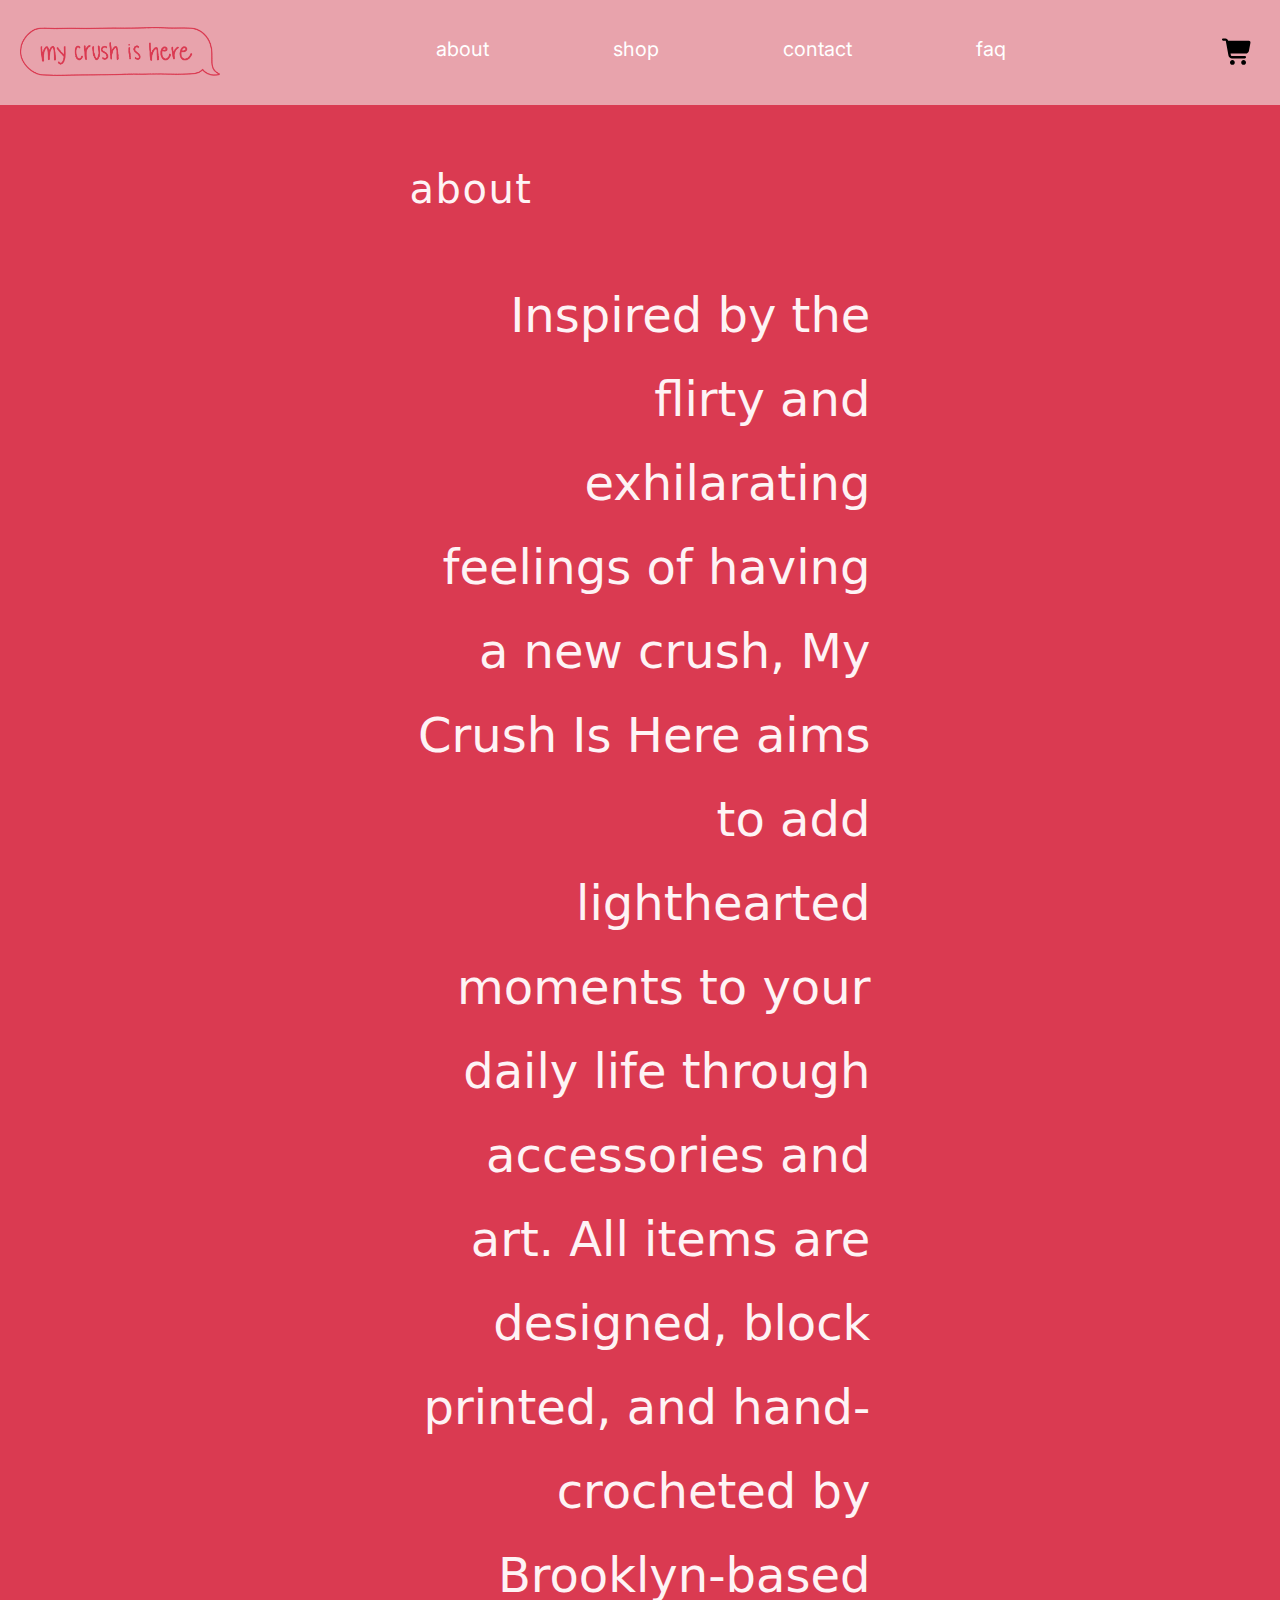
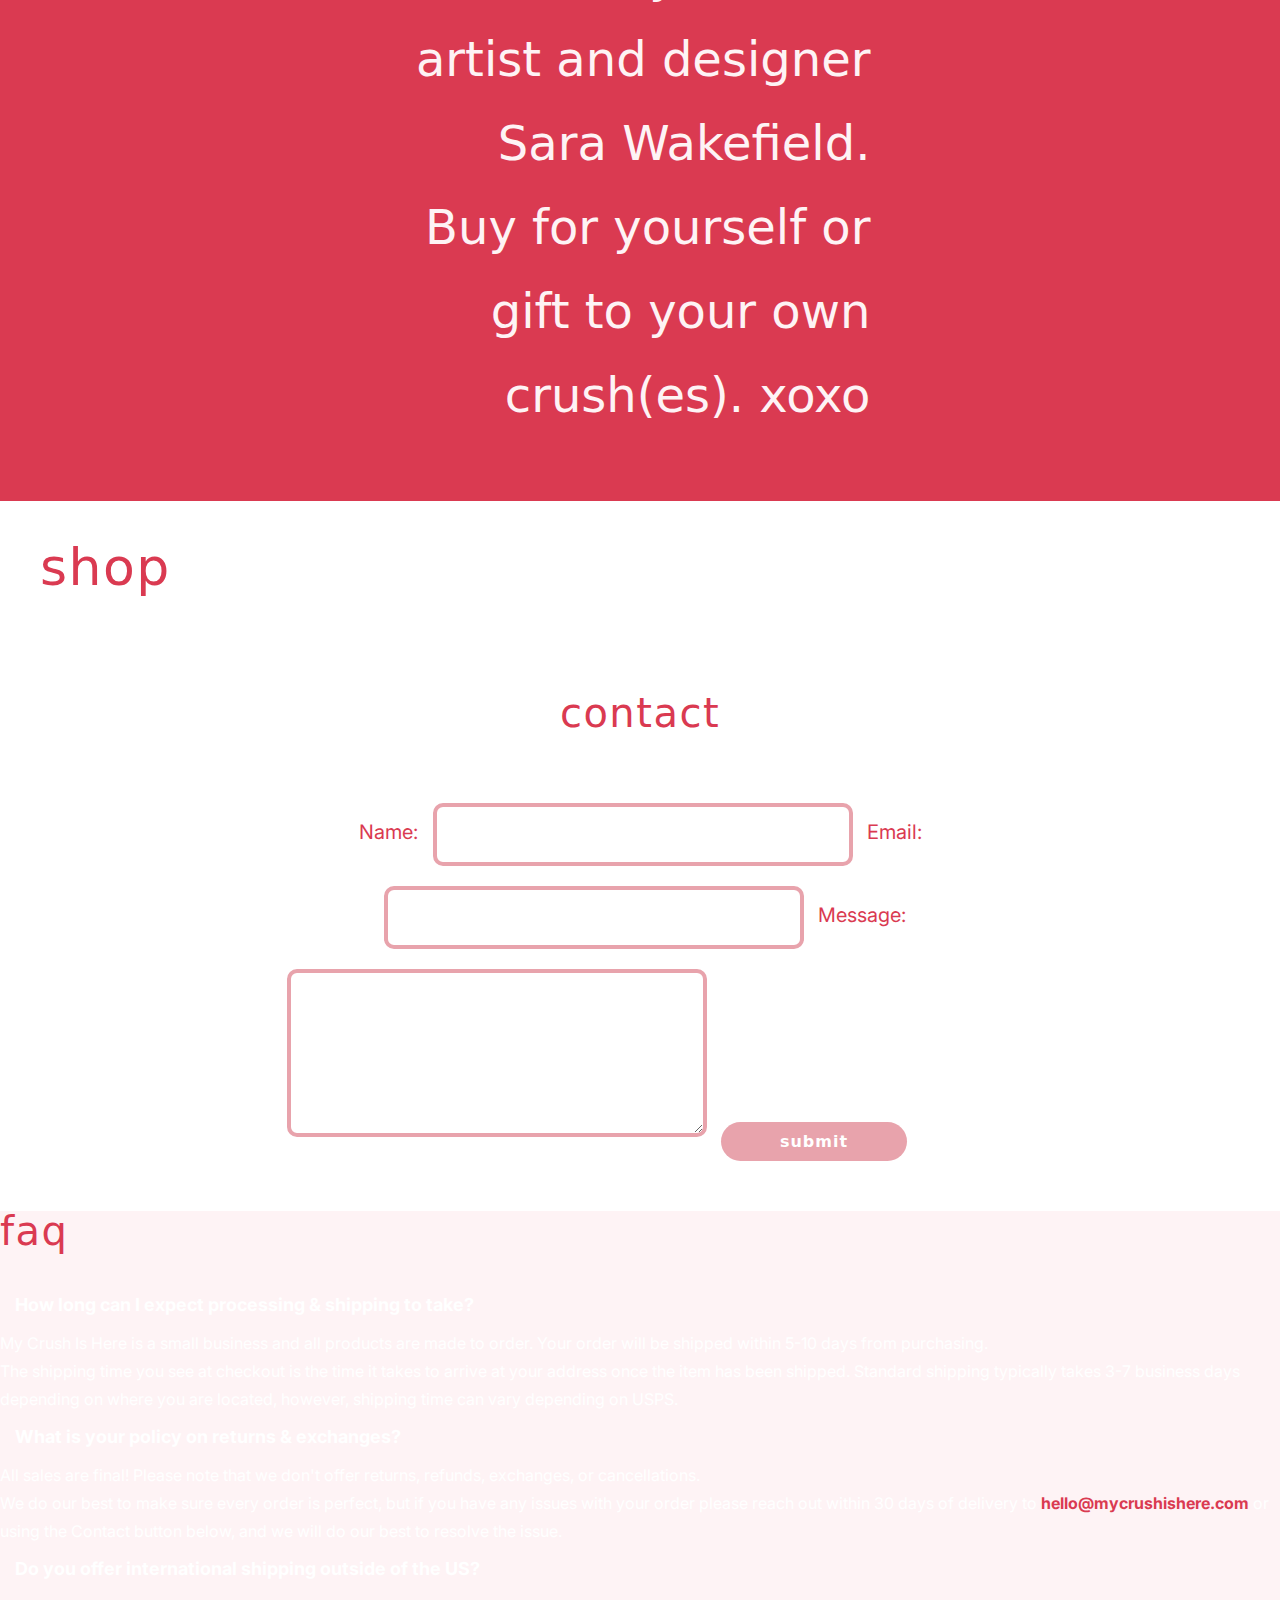
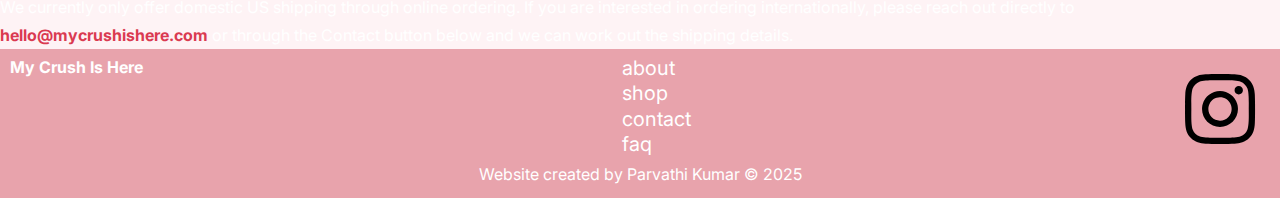
<file: index.html>
<!DOCTYPE html>
<html lang="en">
<head>
    <meta charset="UTF-8">
    <link rel="stylesheet" href="./styles.css">
    <script src="./index.js"> </script> 
    <title> My Crush is Here </title> 
</head>
<body>
    <header>
        <div id="logo">
            <img src="./images/Logo_Plain_Red.png" alt="My Crush Is Here Logo">
        </div>
        <nav>
            <ul>
                <li><a href="#about">About</a></li>
                <li><a href="#shop">Shop</a></li>
                <li><a href="#contact">Contact</a></li>
                <li><a href="#faq">FAQ</a></li>
            </ul>
        </nav>
        <div id="cart">
            <img src="./images/shopping-cart.svg" style="width:32px; height:32px" alt="shopping cart">
        </div> 
    </header>
    <main>
        <section id="about">
            <h2> About </h2> 
            <p> Inspired by the flirty and exhilarating feelings of having a new crush, My Crush Is Here aims to add lighthearted moments to your daily life through accessories and art.
            All items are designed, block printed, and hand-crocheted by Brooklyn-based artist and designer Sara Wakefield. Buy for yourself or gift to your own crush(es). xoxo</p>
        </section>
        <section id="shop">
            <h2> Shop </h2> 
        </section>
        <section id="contact">
            <h2> Contact </h2>
                <form id="contact-form">
                    <label for="name"> Name: </label>
                    <input type="text" name="name" id="name"></input>
                    <label for="email">Email: </label>
                    <input type="email" name="email" id="email"></input>
                    <label for="message">Message: </label>
                    <textarea rows="8" id="message"></textarea>
                    <button type="submit" id="contact-button">Submit</button> 
                </form>  
        </section>
        <section id="faq">
            <h2> FAQ </h2> 
            <h3>How long can I expect processing & shipping to take?</h3>

            <p>My Crush Is Here is a small business and all products are made to order. Your order will be shipped within 5-10 days from purchasing.<br>
              The shipping time you see at checkout is the time it takes to arrive at your address once the item has been shipped. Standard shipping typically takes 3-7 business days depending on where you are located, however, shipping time can vary depending on USPS.</p>
            
            <h3>What is your policy on returns & exchanges?</h3>
            
            <p>All sales are final! Please note that we don't offer returns, refunds, exchanges, or cancellations.<br>
            We do our best to make sure every order is perfect, but if you have any issues with your order please reach out within 30 days of delivery to <strong>hello@mycrushishere.com</strong> or using the Contact button below, and we will do our best to resolve the issue. </p>
            
            <h3>Do you offer international shipping outside of the US?</h3>
            
            <p>We currently only offer domestic US shipping through online ordering. If you are interested in ordering internationally, please reach out directly to <strong>hello@mycrushishere.com</strong> or through the Contact button below and we can work out the shipping details.</p>
        </section>
    </main>
    <footer>
        <h3> My Crush Is Here </h3> 
        <ul>
            <li><a href="#about">About</a></li>
            <li><a href="#shop">Shop<a></li>
            <li><a href="#contact">Contact</a></li>
            <li><a href="#faq">FAQ</a></li>
        </ul> 
        <img style="width:100px; height:100px"src="./images/instagram-brands-solid-full.svg" alt="instagram icon"> 
        <p> Website created by Parvathi Kumar © 2025 </p>

    </footer>
</body> 
</html>
</file>
<file: styles.css>
/* IMPORTED FONTS */ 

@import url('https://fonts.googleapis.com/css2?family=Chewy&family=Inter:ital,opsz,wght@0,14..32,100..900;1,14..32,100..900&display=swap');

/* CSS RESET */ 
/* http://meyerweb.com/eric/tools/css/reset/ 
   v2.0 | 20110126
   License: none (public domain)
*/

html, body, div, span, applet, object, iframe,
h1, h2, h3, h4, h5, h6, p, blockquote, pre,
a, abbr, acronym, address, big, cite, code,
del, dfn, em, img, ins, kbd, q, s, samp,
small, strike, strong, sub, sup, tt, var,
b, u, i, center,
dl, dt, dd, ol, ul, li,
fieldset, form, label, legend,
table, caption, tbody, tfoot, thead, tr, th, td,
article, aside, canvas, details, embed, 
figure, figcaption, footer, header, hgroup, 
menu, nav, output, ruby, section, summary,
time, mark, audio, video {
	margin: 0;
	padding: 0;
	border: 0;
	font-size: 100%;
	font: inherit;
	vertical-align: baseline;
}
/* HTML5 display-role reset for older browsers */
article, aside, details, figcaption, figure, 
footer, header, hgroup, menu, nav, section {
	display: block;
}
body {
	line-height: 1;
}
ol, ul {
	list-style: none;
}
blockquote, q {
	quotes: none;
}
blockquote:before, blockquote:after,
q:before, q:after {
	content: '';
	content: none;
}
table {
	border-collapse: collapse;
	border-spacing: 0;
}

/* ROOT VARIABLES */ 

:root{
	--pink: #E8A3AC;
	--white: #FFFFFF; 
	--black: #000000; 
	--light-pink: #FEF3F5; 
    --red: #DA3A51; 
}

/* GLOBAL STYLES */ 
body{
	max-width: 1280px;
	margin: auto; 
	background-color: var(--light-pink); 
	color: var(--white); 
	font-family: "Inter", sans-serif; 
}

h1{
    font-family: "Chewy", system-ui;
    font-size: 4em;
    position: absolute;
    top: 40%;
    z-index: 10000;
    color: var(--light-pink);
    text-align: center;
    background: transparent;
    box-sizing: border-box;
    width: 100%;
    text-shadow: 2px 2px 4px rgba(0, 0, 0, 0.8);
}
h2{
	font-family: "Chewy", system-ui;
	font-size: 2.5em;
    text-transform: lowercase;
	color: var(--red);
    margin-bottom: 40px;
    letter-spacing: 1.5px; 
}

h3{
    font-size: 1em; 
    font-weight: bold; 
    margin-bottom: 8px; 
}

p{
    line-height: 1.75em;
    font-family: "Inter", sans-serif;
}
li{
    line-height: 1.2em; 
    margin-bottom: 5px;
}

section{
    	padding: 64px auto;  
}
header, footer{
	background-color: var(--pink); 
	display: flex; 
    flex-wrap: wrap;
    justify-content: space-between;
    align-content: center;
    padding: 10px;
}
#logo {
    width: 200px; 
    height: auto; 
    align-content: center;
}
#logo img{
    width: inherit;
    margin-left: 10px;
}
.icon{
    width: 32px;
    height: 32px; 
}
nav{
	width: 50%; 
	margin-left: 10px;
}
nav ul{
	padding: 30px;
	align-content: center;
	display: flex; 
	justify-content: space-between; 
}
nav a, footer a{
	text-decoration: none; 
	color: var(--white); 
	font-family: "Inter", sans-serif; 
    font-size: 20px;
    text-transform: lowercase;

}
#cart{
    align-content: center;
    margin-right: 16px;
}


#main-img{
    object-fit: contain;
    position: relative; 
    overflow: hidden; 
    max-height: 60vh;  
}
#main-img::before {
  content: "";
  position: absolute;
  top: 0;
  left: 0;
  width: 100%;
  height: 60vh;
  background-color: rgba(232, 163, 172, 0.4); 
  z-index: 1; 
}
#main-img img {
   max-width: 100%;
   height: auto;
}

#about{
    background-color: var(--red); 
}
#about h2{
    width: 36%; 
    padding: 64px 0; 
    color: var(--light-pink); 
    margin: auto;
}
#about p{
    width: 36%; 
    color: var(--light-pink); 
    padding-bottom: 64px;
    font-size: 1.3em;
    text-align: left; 
    margin: auto;
}
#about p:last-child {
    font-size: 3em; 
    font-family: "Chewy", system-ui; 
    text-align: right;
}

#shop{
     background-color: var(--white);
     color: var(--red);
     font-family: "Inter", sans-serif;
     font-size: 1.3em;
     padding: 40px;
}
#products{
    display: flex; 
    justify-content: space-around;
    grid-gap: 32px;
    flex-wrap: wrap; 
}

#products img{
    height: 300px; 
    width: 300px;
    object-fit: cover;
    margin-bottom: 10px; 
    border: 1px solid var(--red); 
    border-radius: 10px;
}
#categories{
    padding: 32px;
    background-color: var(--white);
}
#categories-div {
    display: flex; 
    justify-content: space-evenly; 
    flex-wrap: wrap; 
    padding: 50px;
}
button{
    padding: 25px;
    width: 20%; 
    border: none;
    border-radius: 32px;
    background-color: var(--pink); 
    color: var(--white); 
    font-family: "Inter", sans-serif; 
    font-size: 1.5em; 
    text-transform: lowercase;
    letter-spacing: 1px;
}
#contact{
	background-color: var(--white); 
    text-align: center;
    padding: 20px;
    margin: auto;
}
#contact-form{
	margin: auto; 
    width:60%; 
	padding: 20px;
}

label{
	font-family: "Inter", sans-serif;
	color: var(--red); 
    font-size: 20px; 
    align-self: center;	
}
input, textarea{
	padding: 20px; 
	width: 50%; 
	border: 4px solid var(--pink); 
	border-radius: 10px; 
	margin: 10px; 
}

#contact-button{
    width: 25%; 
    padding: 10px;
    font-size: 16px; 
    font-family: "Chewy", system-ui;
    font-weight: bold;
    margin: 10px 96px 10px auto; 
}
#faq h3{
	font-weight: bold; 
	font-size: 18px; 
	padding: 5px; 
	margin: 10px;
}

#faq strong{ 
	color: var(--red); 
	font-weight: bold;
}


.footer-section{
    display: flex; 
    margin: 20px auto;
    width: 100%; 
    justify-content: space-evenly;
    align-items: center;
    
}

footer p{
    display: block; 
    width: 100%; 
    text-align: center;
}
.footer-section ul{
    display: flex; 
    justify-content: space-evenly;
    width: 50%; 
}
</file>
